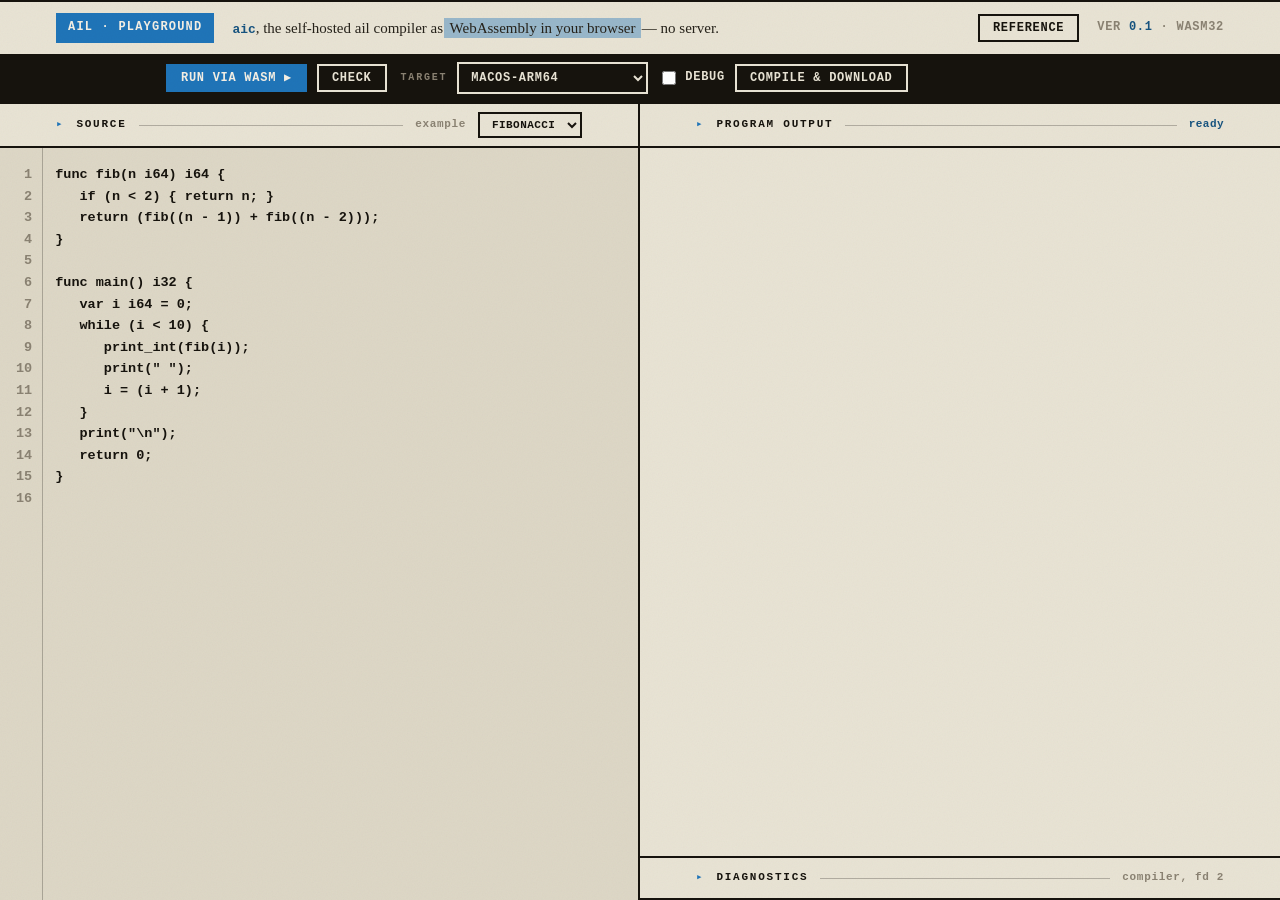
<file: ail/index.html>
<!doctype html>
<html lang="en">
<head>
<meta charset="utf-8">
<meta name="viewport" content="width=device-width, initial-scale=1">
<title>ail playground</title>
<style>
/* ============================================================================
   FMOS — Field Manual of Style. Reusable kit: tokens + every named part.
   ========================================================================== */
:root{
  --ink:#16130d; --ink-2:#26221a; --muted:#8a8272;
  --paper:#e8e3d4; --surface:#ddd7c6;
  --accent:#1f74b8; --accent-2:#16537f; --on-accent:#f4efe4;
  --rule:rgba(22,19,13,.26); --rule-2:rgba(22,19,13,.13);
  --mono:ui-monospace,"SF Mono","SFMono-Regular",Menlo,Consolas,"Liberation Mono","Courier New",monospace;
  --serif:Georgia,"Times New Roman",Times,serif;
  --display:"Helvetica Neue",Arial,sans-serif;
  --gothic:"UnifrakturMaguntia","Old English Text MT","Cloister Black","Trattatello","Luminari",serif;
  --gutter:clamp(20px,6vw,56px); --sp-section:34px; --sp-block:20px; --sp-tight:10px;
}
*{ box-sizing:border-box; }
body{ margin:0; background:var(--paper); color:var(--ink); font-family:var(--serif); font-size:18px; line-height:1.6; }
.wrap{ max-width:1060px; margin:0 auto; padding:0 var(--gutter); }
::selection{ background:var(--accent); color:var(--on-accent); }

/* Grain */
.grain::before{ content:""; position:fixed; inset:0; z-index:80; pointer-events:none; opacity:.05; mix-blend-mode:multiply;
  background-image:url("data:image/svg+xml,%3Csvg xmlns='http://www.w3.org/2000/svg'%3E%3Cfilter id='n'%3E%3CfeTurbulence type='fractalNoise' baseFrequency='0.8' numOctaves='2' stitchTiles='stitch'/%3E%3C/filter%3E%3Crect width='100%25' height='100%25' filter='url(%23n)'/%3E%3C/svg%3E"); }

/* Type roles */
.Prose  { font-family:var(--serif); }
.Marquee{ font-family:var(--display); font-weight:800; text-transform:uppercase; letter-spacing:-.01em; line-height:.98; }
.Readout{ font-family:var(--mono); font-weight:700; }
.Micro  { font-family:var(--mono); font-weight:700; font-size:11px; letter-spacing:.15em; text-transform:uppercase; }
.Gothic { font-family:var(--gothic); }

mark.Marker{ background:color-mix(in srgb,var(--accent) 40%,transparent); color:inherit;
  padding:.14em .34em; margin:0 -.16em; -webkit-box-decoration-break:clone; box-decoration-break:clone; }
.Kilter{ display:inline-block; transform:rotate(-1.8deg); } .Kilter.pos{ transform:rotate(1.9deg); }

/* Fills */
.Dither   { background-color:var(--paper); background-image:radial-gradient(var(--ink) 1.2px,transparent 1.6px); background-size:6px 6px; }
.Grid     { background-color:var(--paper); background-image:linear-gradient(var(--rule) 1px,transparent 1px),linear-gradient(90deg,var(--rule) 1px,transparent 1px); background-size:13px 13px; }
.HazardFill{background-image:repeating-linear-gradient(-45deg,var(--accent) 0 13px,var(--ink) 13px 26px); }

/* Structure */
.SectionBar{ border-top:2px solid var(--ink); border-bottom:2px solid var(--ink); height:56px; display:flex; align-items:center; }
.Placard{ background:var(--ink); color:var(--paper); border:2px solid var(--ink); margin-left:var(--gutter); padding:9px 18px;
  font-family:var(--mono); font-weight:700; font-size:12px; letter-spacing:.18em; text-transform:uppercase; }
.Placard .n{ color:var(--accent); margin-right:10px; }
.Rubric{ display:flex; align-items:center; gap:12px; margin:22px 0 10px; font-family:var(--mono); font-weight:700; font-size:12px; letter-spacing:.16em; text-transform:uppercase; }
.Rubric .n{ color:var(--accent); } .Rubric .ln{ flex:1; border-top:2px solid var(--ink); }
.Rubric small{ font-size:10px; letter-spacing:.08em; opacity:.55; text-transform:none; }

/* Content parts */
.Panel{ border:2px solid var(--ink); background:var(--paper); padding:12px 14px; }
.Note{ border:2px solid var(--ink); background:var(--surface); padding:14px 16px; font-family:var(--serif); font-size:16.5px; }
.Note b{ font-family:var(--mono); font-weight:700; font-size:11px; letter-spacing:.1em; text-transform:uppercase; color:var(--accent); }
.Hairline{ border:0; border-top:1px solid var(--rule); }
.Bezel{ border:2px solid var(--ink); background:var(--paper); }
.Bezel .bar{ display:flex; gap:12px; align-items:center; background:var(--ink); color:var(--paper); font-family:var(--mono); font-weight:700; font-size:11px; padding:4px 9px; }
.Bezel .bar .dot{ width:9px; height:9px; border:1.5px solid var(--paper); border-radius:50%; }
.Bezel .bar .fn{ margin-left:auto; opacity:.6; }

/* Marks */
.Tag{ display:inline-block; font-family:var(--mono); font-weight:700; font-size:11px; letter-spacing:.07em; text-transform:uppercase; border:1.5px solid var(--ink); padding:2px 8px; }
.Tag.hot{ background:var(--accent); color:var(--on-accent); border-color:var(--accent); }
.Bind{ color:var(--accent); }
.Stamp{ font-family:var(--mono); font-weight:700; font-size:12px; letter-spacing:.06em; } .Stamp b{ color:var(--accent); }

/* ============================================================================
   PLAYGROUND — app chrome built from the kit. Full-viewport, two-workbench.
   ========================================================================== */
html,body{ height:100%; }
body{ display:flex; flex-direction:column; height:100vh; overflow:hidden; }

/* header band — placard, a one-line note, and the version stamp */
.SectionBar{ flex:none; justify-content:space-between; gap:18px; }
.SectionBar .Tag{ margin-left:var(--gutter); font-size:12px; letter-spacing:.1em; padding:4px 11px; }
.SectionBar .hd-note{ font-family:var(--serif); font-size:15px; color:var(--ink-2);
  flex:1 1 auto; min-width:0; white-space:nowrap; overflow:hidden; text-overflow:ellipsis; }
.SectionBar .hd-note code{ font-family:var(--mono); font-weight:700; font-size:.86em; color:var(--accent-2); }
.SectionBar .Stamp{ margin-right:var(--gutter); color:var(--muted); white-space:nowrap; }
.SectionBar .Stamp b{ color:var(--accent-2); }

/* control deck — buttons + target select, in a dark instrument strip */
.controls{ flex:none; background:var(--ink); border-bottom:2px solid var(--ink); }
.controls .wrap{ display:flex; align-items:center; gap:10px; padding-top:6px; padding-bottom:6px; flex-wrap:wrap; }
.ctl-label{ font-family:var(--mono); font-weight:700; font-size:10px; letter-spacing:.18em; text-transform:uppercase; color:var(--muted); margin-left:4px; }

button, select{ font-family:var(--mono); font-weight:700; font-size:12px; letter-spacing:.06em; text-transform:uppercase;
  color:var(--paper); background:transparent; border:2px solid var(--paper); padding:6px 13px; cursor:pointer; line-height:1; }
button:hover, select:hover{ background:var(--paper); color:var(--ink); }
button.primary{ background:var(--accent); border-color:var(--accent); color:var(--on-accent); }
button.primary:hover{ background:var(--accent-2); border-color:var(--accent-2); color:var(--on-accent); }
select{ padding:6px 8px; }
select option{ background:var(--paper); color:var(--ink); }
#debug-l{ font-family:var(--mono); font-weight:700; font-size:12px; letter-spacing:.06em; text-transform:uppercase;
  color:var(--paper); display:inline-flex; align-items:center; gap:6px; cursor:pointer; user-select:none; }
#debug-l input{ accent-color:var(--accent); width:14px; height:14px; cursor:pointer; }
.spacer{ flex:1; }
/* Reference button lives in the light header — ink on paper */
#doc-open{ color:var(--ink); border-color:var(--ink); background:transparent; }
#doc-open:hover{ background:var(--accent); border-color:var(--accent); color:var(--on-accent); }
/* example picker lives in the light Source header — ink on paper */
#example{ color:var(--ink); border-color:var(--ink); background:transparent; padding:4px 8px;
  font-size:11px; letter-spacing:.04em; }
#example:hover{ background:var(--accent); border-color:var(--accent); color:var(--on-accent); }
.hd label.f{ cursor:default; }

/* workspace — two plain panels (no window chrome), filling the rest of the screen */
main{ flex:1; min-height:0; display:grid; grid-template-columns:1fr 1fr;
  border-top:2px solid var(--ink); }
.pane{ display:flex; flex-direction:column; min-height:0; min-width:0; }
.pane:first-child{ border-right:2px solid var(--ink); }

/* a plain labelled rule that opens a pane / a section within a pane;
   fixed height so headers align whether they hold text or a control (select) */
.hd{ flex:none; display:flex; align-items:center; gap:12px; height:44px; padding:0 var(--gutter);
  border-bottom:2px solid var(--ink); font-family:var(--mono); font-weight:700; font-size:11px;
  letter-spacing:.16em; text-transform:uppercase; background:var(--paper); }
.hd .n{ color:var(--accent); }
.hd .ln{ flex:1; border-top:1px solid var(--rule); }
.hd .f{ color:var(--muted); letter-spacing:.06em; text-transform:none; font-size:11px; }

/* editor — a line-number gutter beside the textarea, metrics kept identical */
.editor{ flex:1; min-height:0; display:flex; overflow:hidden; background:var(--surface); }
.gutter{ flex:none; overflow:hidden; text-align:right; white-space:pre; user-select:none;
  padding:16px 10px 16px 16px; border-right:1px solid var(--rule); color:var(--muted);
  background:var(--surface); font-family:var(--mono); font-weight:600; font-size:13.5px; line-height:1.6; }
#code{ flex:1; resize:none; border:0; outline:0; padding:16px 16px 16px 12px; min-height:0;
  background:var(--surface); color:var(--ink); overflow:auto;
  font-family:var(--mono); font-weight:600; font-size:13.5px; line-height:1.6; tab-size:3; }

/* output pane — program output on top, diagnostics below, both plain */
.out{ flex:1; display:flex; flex-direction:column; min-height:0; }
.out pre{ margin:0; padding:14px var(--gutter); overflow:auto; white-space:pre-wrap; word-break:break-word;
  font-family:var(--mono); font-weight:600; font-size:13px; line-height:1.55; }
#stdout{ flex:1; min-height:0; color:var(--ink); }
/* status folded into the PROGRAM OUTPUT rule, in the undertone */
#status{ font-family:var(--mono); font-weight:700; font-size:11px; letter-spacing:.04em;
  text-transform:none; color:var(--accent-2); white-space:nowrap;
  overflow:hidden; text-overflow:ellipsis; max-width:44ch; }
#status.ok{ color:var(--accent-2); }
#status.err{ color:#a8341c; }
.diag-bar{ border-top:2px solid var(--ink); }
#diag{ flex:0 1 auto; max-height:40%; min-height:0; color:var(--accent-2); background:var(--surface); }
#diag:empty{ display:none; }

@media (max-width:820px){
  body{ height:auto; overflow:auto; }
  main{ grid-template-columns:1fr; }
  .pane:first-child{ border-right:0; border-bottom:2px solid var(--ink); }
  #code{ min-height:44vh; }
  .out{ min-height:36vh; }
}

/* ---- REFERENCE OVERLAY (plain bordered card, no window chrome) ---------- */
.ref{ position:fixed; inset:0; z-index:90; display:flex;
  padding:clamp(14px,4vw,48px); background:rgba(22,19,13,.42); }
.ref[hidden]{ display:none; }
.ref-card{ margin:auto; width:min(1000px,100%); height:min(88vh,900px);
  display:flex; flex-direction:column; border:2px solid var(--ink); background:var(--paper);
  box-shadow:10px 10px 0 rgba(22,19,13,.28); }
.ref-head{ display:flex; align-items:center; gap:10px; padding:11px 14px;
  background:var(--ink); border-bottom:2px solid var(--ink); flex-wrap:wrap; }
.ref-head .rt{ font-family:var(--mono); font-weight:700; font-size:12px; letter-spacing:.16em;
  text-transform:uppercase; color:var(--paper); margin-right:2px; }
.ref-head .rt b{ color:var(--accent); }
.ref-tabs{ display:flex; border:2px solid var(--paper); }
.ref-tabs button{ color:var(--paper); border:0; border-right:2px solid var(--paper);
  background:transparent; padding:5px 13px; }
.ref-tabs button:last-child{ border-right:0; }
.ref-tabs button:hover{ background:var(--paper); color:var(--ink); }
.ref-tabs button.on{ background:var(--accent); color:var(--on-accent); }
#ref-q{ flex:1; min-width:160px; font-family:var(--mono); font-weight:600; font-size:13px;
  color:var(--ink); background:var(--paper); border:2px solid var(--paper); padding:6px 11px; outline:0; }
#ref-q:focus{ border-color:var(--accent); }
#ref-count{ color:var(--muted); white-space:nowrap; }
#ref-close{ color:var(--paper); border-color:var(--paper); }
#ref-close:hover{ background:var(--accent); border-color:var(--accent); color:var(--on-accent); }
.ref-body{ flex:1; min-height:0; display:grid; grid-template-columns:220px 1fr; }
#ref-index{ overflow:auto; border-right:2px solid var(--ink); background:var(--paper);
  padding:8px 0; }
#ref-index a{ display:block; padding:3px 12px; text-decoration:none; color:var(--ink);
  font-family:var(--mono); font-weight:700; font-size:11px; letter-spacing:.02em; line-height:1.4;
  border-left:3px solid transparent; cursor:pointer; }
#ref-index a.sub{ padding-left:24px; font-weight:600; color:var(--ink-2); font-size:10.5px; }
#ref-index a:hover{ background:var(--surface); border-left-color:var(--accent); }
#ref-index a.hit{ border-left-color:var(--accent); }
#ref-index a[hidden]{ display:none; }
#ref-content{ overflow:auto; padding:6px 20px 28px; background:var(--paper); }
#ref-content .sec{ padding-top:16px; }
#ref-content .sec[hidden]{ display:none; }
#ref-content h3{ margin:14px 0 6px; font-family:var(--display); font-weight:800;
  font-size:18px; letter-spacing:-.01em; }
#ref-content h4{ margin:12px 0 4px; font-family:var(--mono); font-weight:700; font-size:12px;
  letter-spacing:.08em; text-transform:uppercase; color:var(--accent-2); }
#ref-content pre{ margin:0; font-family:var(--mono); font-weight:600; font-size:12.5px;
  line-height:1.55; color:var(--ink); white-space:pre-wrap; word-break:break-word; }
#ref-content mark{ background:color-mix(in srgb,var(--accent) 42%,transparent); color:inherit; padding:0 1px; }
#ref-content .none{ font-family:var(--mono); font-weight:700; color:var(--muted); padding:24px 4px; }
@media (max-width:640px){ .ref-body{ grid-template-columns:1fr; } #ref-index{ display:none; } }
</style>
</head>
<body class="grain">

<header class="SectionBar">
  <span class="Tag hot">ail &middot; playground</span>
  <span class="hd-note"><code>aic</code>, the self-hosted ail compiler as <mark class="Marker">WebAssembly in your browser</mark> &mdash; no server.</span>
  <button id="doc-open">Reference</button>
  <span class="Stamp">VER <b>0.1</b> &middot; WASM32</span>
</header>

<div class="controls">
  <div class="wrap">
    <button id="run" class="primary">Run via Wasm &#9654;</button>
    <button id="check">Check</button>
    <span class="ctl-label">Target</span>
    <select id="target" title="cross-compilation target">
      <option value="2">macos-arm64</option>
      <option value="3">macos-amd64</option>
      <option value="4">linux-arm64</option>
      <option value="5">linux-amd64</option>
      <option value="6">windows-arm64</option>
      <option value="7">windows-amd64</option>
      <option value="8">wasm32-wasi</option>
      <option value="1">wasm32-freestanding</option>
      <option value="9">wasm64-wasi</option>
      <option value="10">wasm64-freestanding</option>
    </select>
    <label id="debug-l" title="emit debug info (DWARF/PDB); the source and pdb travel inside the downloaded file — unzip it to recover them"><input type="checkbox" id="debug"> debug</label>
    <button id="download">Compile &amp; Download</button>
  </div>
</div>

<main>
  <section class="pane">
    <div class="hd"><span class="n">&#9656;</span>Source<span class="ln"></span>
      <label class="f" for="example">example</label>
      <select id="example" title="load an example program"></select>
    </div>
    <div class="editor">
      <div id="gutter" class="gutter" aria-hidden="true">1</div>
      <textarea id="code" spellcheck="false" wrap="off"></textarea>
    </div>
  </section>

  <section class="pane">
    <div class="out">
      <div class="hd"><span class="n">&#9656;</span>Program output<span class="ln"></span><span id="status">loading&hellip;</span></div>
      <pre id="stdout"></pre>
      <div class="hd diag-bar"><span class="n">&#9656;</span>Diagnostics<span class="ln"></span><span class="f">compiler, fd&nbsp;2</span></div>
      <pre id="diag"></pre>
    </div>
  </section>
</main>

<div id="ref" class="ref" hidden>
  <div class="ref-card">
    <div class="ref-head">
      <span class="rt">Ref<b>&middot;</b></span>
      <div class="ref-tabs">
        <button id="ref-tab-cheat" class="on">Cheatsheet</button>
        <button id="ref-tab-spec">Language Spec</button>
      </div>
      <input id="ref-q" type="search" spellcheck="false" autocomplete="off" placeholder="search the reference&hellip;">
      <span id="ref-count" class="Micro"></span>
      <button id="ref-close">Close &#10005;</button>
    </div>
    <div class="ref-body">
      <nav id="ref-index"></nav>
      <div id="ref-content"></div>
    </div>
  </div>
</div>
<script src="playground.js"></script>
</body>
</html>
</file>
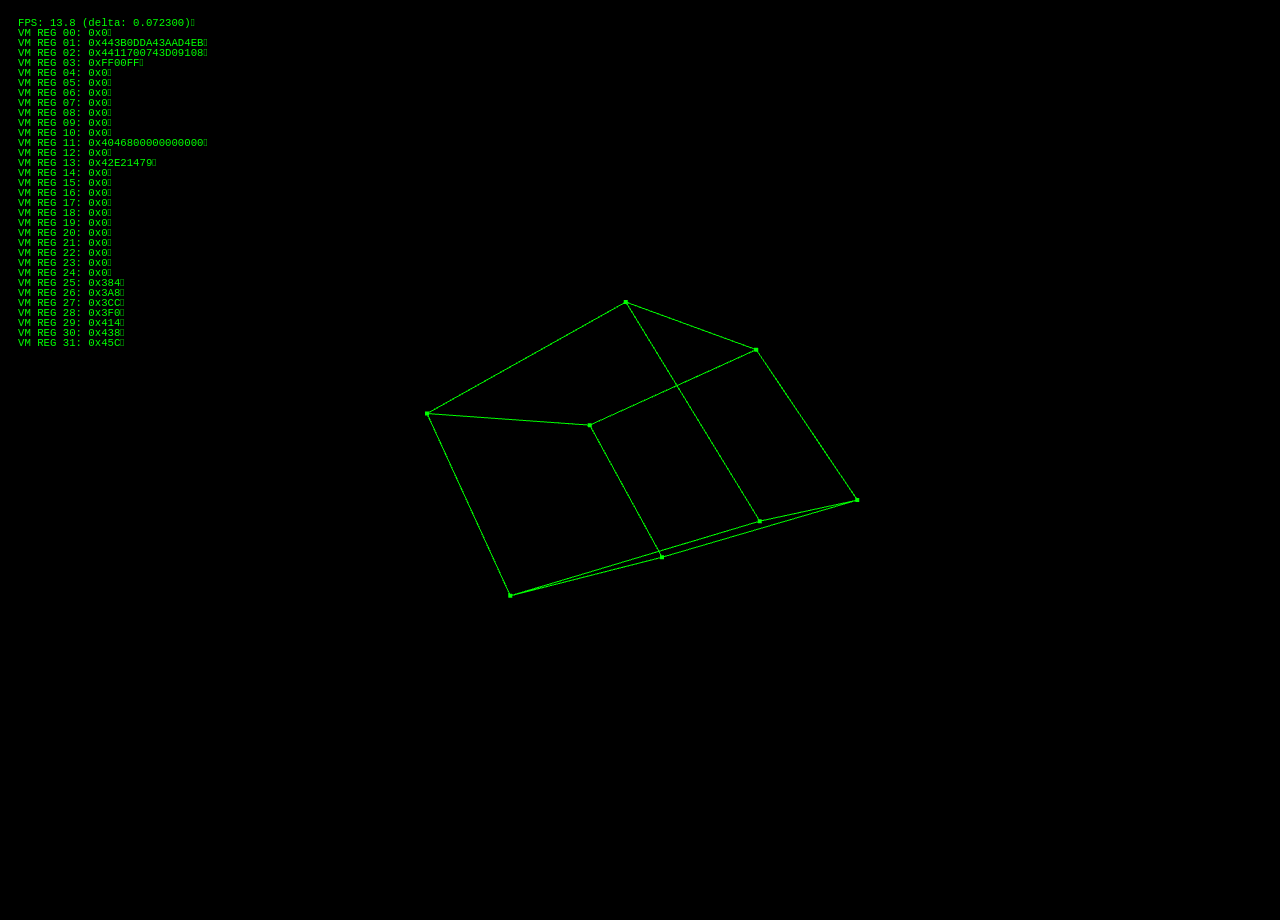
<file: cube/index.html>
<!DOCTYPE html>
<html>

<head>
    <meta charset="utf-8">
    <meta http-equiv="Content-Type" content="text/html; charset=utf-8">
    <style>
    </style>
</head>
<body>
</body>
<script src="wasm_exec.js"></script>
<script>
   const go = new Go();
   WebAssembly.instantiateStreaming(fetch("cube.wasm"), go.importObject).then(result => {
      go.run(result.instance);
   });
</script>
</html>
</file>
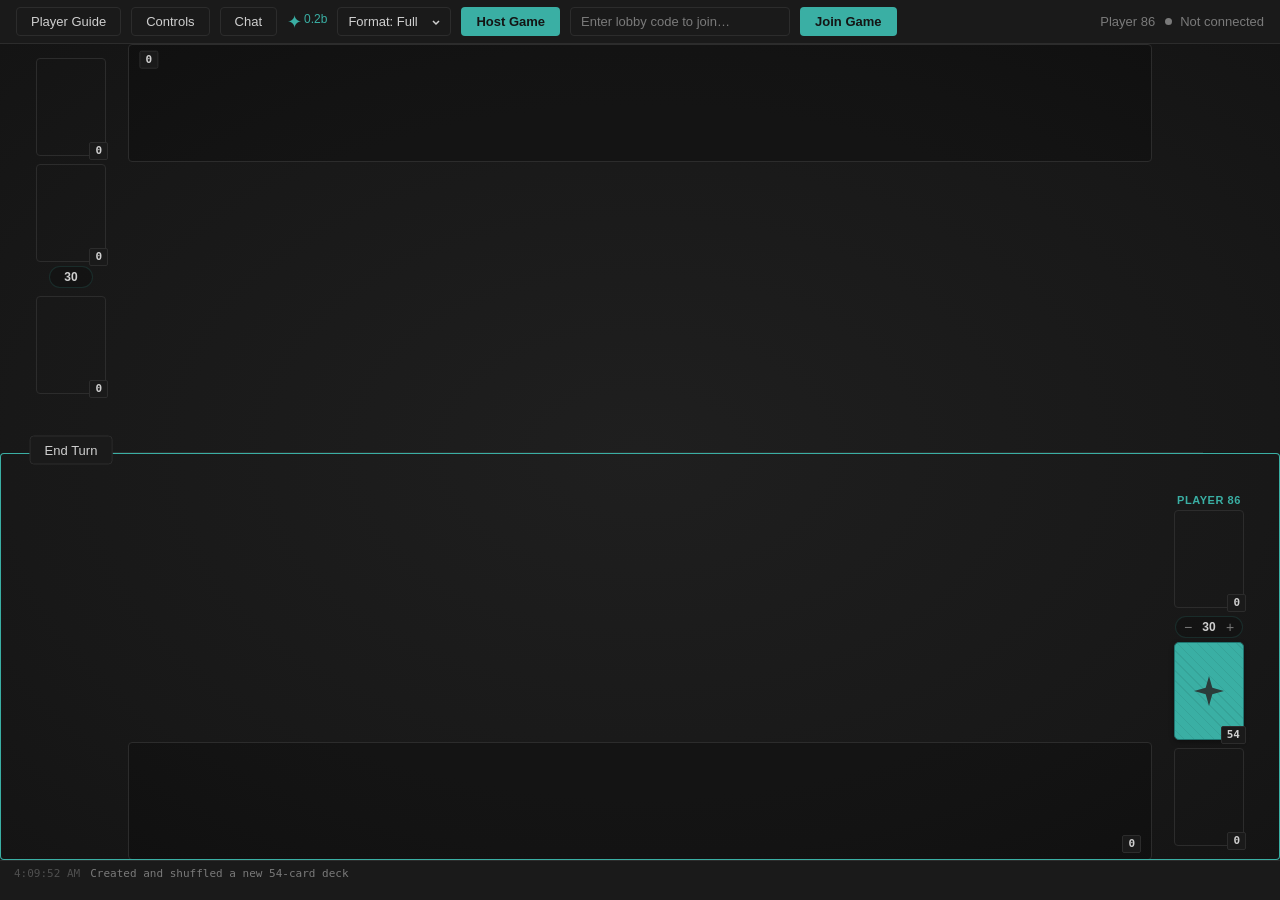
<file: sigil/index.html>
<!doctype html>
<html lang="en">
    <head>
        <meta charset="utf-8" />
        <meta name="viewport" content="width=device-width,initial-scale=1" />
        <title>Sigil (Version 0 Playtest)</title>
        <script src="peerjs.min.js"></script>
        <link rel="stylesheet" href="styles.css" />
    </head>
    <body>
        <header>
            <button id="btnGuide" class="secondary" type="button">
                Player Guide
            </button>
            <div class="controls-menu collapsed" id="controlsMenu">
                <button
                    class="controls-toggle secondary"
                    id="controlsHeader"
                    type="button"
                >
                    Controls
                </button>
                <div class="controls-panel">
                    <section class="controls-section">
                        <h3>Cards</h3>
                        <dl>
                            <dt><kbd>Drag</kbd></dt>
                            <dd>Move a card</dd>
                            <dt><kbd>R</kbd> + Drag</dt>
                            <dd>Rotate</dd>
                            <dt><kbd>P</kbd> + Click</dt>
                            <dd>Ping a card (visible to opponent)</dd>
                            <dt><kbd>C</kbd> + Hover</dt>
                            <dd>Show counter widget</dd>
                            <dt><kbd>C</kbd> + Scroll</dt>
                            <dd>Adjust counter value</dd>
                            <dt>Right-click</dt>
                            <dd>Open card / pile menu</dd>
                        </dl>
                    </section>
                    <section class="controls-section">
                        <h3>Turn</h3>
                        <dl>
                            <dt><kbd>Space</kbd></dt>
                            <dd>End turn</dd>
                        </dl>
                    </section>
                    <section class="controls-section">
                        <h3>Chat</h3>
                        <dl>
                            <dt><kbd>Enter</kbd></dt>
                            <dd>Open chat</dd>
                            <dt><kbd>/</kbd></dt>
                            <dd>Open chat + start a command</dd>
                            <dt><kbd>Esc</kbd></dt>
                            <dd>Close chat</dd>
                        </dl>
                    </section>
                    <section class="controls-section">
                        <h3>Chat Commands</h3>
                        <dl>
                            <dt><code>/help</code></dt>
                            <dd>Show command list</dd>
                            <dt><code>/clear</code></dt>
                            <dd>Clear chat history</dd>
                        </dl>
                    </section>
                </div>
            </div>
            <!--<button id="btnRollD20" class="secondary" type="button">
                Roll d20
            </button>-->
            <div class="chat collapsed" id="chat">
                <button
                    class="chat-toggle secondary"
                    id="chatHeader"
                    type="button"
                >
                    Chat
                    <span class="chat-badge" id="chatBadge" hidden></span>
                </button>
                <div class="chat-panel">
                    <div class="chat-messages" id="chatMessages"></div>
                    <input
                        type="text"
                        id="chatInput"
                        class="chat-input"
                        placeholder="Type and press Enter…"
                        maxlength="250"
                        autocomplete="off"
                    />
                </div>
            </div>
            <div class="changelog-menu collapsed" id="changelogMenu">
                <span class="header-sep" aria-hidden="true">✦</span>
                <button
                    class="header-version changelog-toggle"
                    id="changelogToggle"
                    type="button"
                    title="Open changelog"
                >
                    0.2b
                </button>
                <div class="changelog-panel">
                    <section class="changelog-section">
                        <h3>b - 2025/05/29</h3>
                        <ul>
                            <li>
                                Player names. Can be set with:
                                <code>/name &lt;name&gt;</code>.
                            </li>
                            <li>
                                Spectator mode (disabled by default). The host
                                runs <code>/specators on</code> to enable
                                spectator joins after the lobby is full.
                                <br />
                                Can be disabled with
                                <code>/specators off</code>.
                            </li>
                        </ul>
                    </section>
                    <section class="changelog-section">
                        <h3>a - 2025/05/26</h3>
                        <ul>
                            <li>
                                Swapped card rotation key from <kbd>T</kbd> to
                                <kbd>R</kbd>
                            </li>
                            <li>Added player turn indicator</li>
                            <li>
                                Added in-game chat with commands (use
                                <code>/help</code>)
                            </li>
                            <li>Added dedicated Sigil zone</li>
                            <li>
                                Added snapshots that can restore board state.
                                Useful for server crashes/disconnect.
                            </li>
                        </ul>
                    </section>
                    <section class="changelog-section">
                        <h3>0.2 - 2025/05/26</h3>
                        <ul>
                            <li>
                                N of ♥ - Added option "Play for 0 Mana: Unwound
                                a unit"
                            </li>
                            <li>
                                N of ♦ - Added option "Play as an N Will unit
                                (it dies after combat but goes to the bottom of
                                your deck)"
                            </li>
                        </ul>
                    </section>
                    <section class="changelog-section">
                        <h3>0.1 - 2025/05/25</h3>
                        <span>Initital release</span>
                    </section>
                </div>
            </div>

            <select id="formatSelect" class="format-select">
                <option value="full">Format: Full</option>
                <option value="fast">Format: Fast</option>
            </select>
            <button id="btnHost">Host Game</button>
            <input
                type="text"
                id="joinId"
                placeholder="Enter lobby code to join…"
            />
            <button id="btnJoin">Join Game</button>
            <span class="header-tag player-tag" id="playerTag" hidden></span>
            <span
                class="header-tag spectator-tag"
                id="spectatorTag"
                hidden
            ></span>
            <span class="status" id="status">Not connected</span>
        </header>

        <div class="table">
            <!-- Opponent half (top) -->
            <div class="half opp">
                <div class="hand-row">
                    <div class="hand opp" id="oppHand">
                        <div class="hand-pip" id="oppHandCount">0</div>
                    </div>
                </div>
                <div class="board-container">
                    <canvas class="board opp-board" id="oppBoard"></canvas>
                </div>
                <div class="zones-side">
                    <div class="side-label">Opponent</div>
                    <div class="zone">
                        <div class="counter-name" id="oppNameLabel"></div>
                        <div class="pile" id="oppSetPile">
                            <div class="stacked"></div>
                            <div class="card-host"></div>
                            <div class="count-badge" id="oppSetCount">0</div>
                        </div>
                    </div>
                    <div class="zone">
                        <div class="counter readonly">
                            <span class="cnum" id="oppDeckCounter">0</span>
                        </div>
                        <div class="pile" id="oppDeckPile">
                            <div class="stacked"></div>
                            <div class="card-host"></div>
                            <div class="count-badge" id="oppDeckCount">0</div>
                        </div>
                    </div>
                    <div class="zone">
                        <div class="pile" id="oppDiscardPile">
                            <div class="stacked"></div>
                            <div class="card-host"></div>
                            <div class="count-badge" id="oppDiscardCount">
                                0
                            </div>
                        </div>
                    </div>
                </div>
            </div>

            <div class="midline"></div>

            <!-- Self half (bottom) -->
            <div class="half self">
                <div class="board-container">
                    <canvas class="board" id="selfBoard"></canvas>
                </div>
                <div class="hand-row">
                    <div class="hand self" id="selfHand">
                        <div class="hand-pip" id="selfHandCount">0</div>
                    </div>
                </div>
                <div class="zones-side">
                    <div class="side-label you">You</div>
                    <div class="zone">
                        <div class="counter-name" id="selfNameLabel"></div>
                        <div class="pile" id="selfSetPile">
                            <div class="stacked"></div>
                            <div class="card-host"></div>
                            <div class="count-badge" id="selfSetCount">0</div>
                        </div>
                    </div>
                    <div class="zone">
                        <div class="counter" id="selfDeckCounterUI">
                            <button class="cb" data-act="dec" type="button">
                                −
                            </button>
                            <span class="cnum" id="selfDeckCounter">20</span>
                            <button class="cb" data-act="inc" type="button">
                                +
                            </button>
                        </div>
                        <div class="pile" id="selfDeckPile">
                            <div class="stacked"></div>
                            <div class="card-host"></div>
                            <div class="count-badge" id="selfDeckCount">0</div>
                        </div>
                    </div>
                    <div class="zone">
                        <div class="pile" id="selfDiscardPile">
                            <div class="stacked"></div>
                            <div class="card-host"></div>
                            <div class="count-badge" id="selfDiscardCount">
                                0
                            </div>
                        </div>
                    </div>
                </div>
            </div>
        </div>

        <div class="end-turn-fab">
            <button id="btnEndTurn" class="secondary" type="button">
                End Turn
            </button>
        </div>

        <div class="log" id="log"></div>

        <div class="ctx-menu" id="ctxMenu"></div>
        <div class="card-tooltip" id="cardTooltip"></div>

        <div class="modal-bg" id="modal">
            <div class="modal">
                <h3 id="modalTitle">Search deck</h3>
                <div class="deck-list" id="modalList"></div>
                <div class="footer">
                    <button class="secondary" id="modalClose">Close</button>
                </div>
            </div>
        </div>

        <div class="modal-bg" id="formatModal">
            <div class="modal modal-format">
                <h3>Fast format</h3>
                <div class="format-section">
                    <div class="format-section-title">
                        Choose a premade deck
                    </div>
                    <div class="format-premades" id="formatPremades"></div>
                </div>
                <div class="format-section">
                    <div class="format-section-title">
                        Or build your own — click cards to add or remove them.
                        Hover to see what a card does.
                    </div>
                    <div class="format-card-picker" id="formatCardPicker"></div>
                    <div class="format-card-count" id="formatCardCount">
                        0 / 25 cards
                    </div>
                </div>
                <div class="footer">
                    <div class="format-share">
                        <button
                            class="secondary"
                            id="formatExport"
                            type="button"
                        >
                            Export
                        </button>
                        <input
                            type="text"
                            id="formatDeckCode"
                            class="format-deck-code"
                            placeholder="Deck code…"
                            spellcheck="false"
                        />
                        <button
                            class="secondary"
                            id="formatImport"
                            type="button"
                        >
                            Import deck
                        </button>
                        <span
                            class="format-share-status"
                            id="formatShareStatus"
                        ></span>
                    </div>
                    <div class="format-actions">
                        <button
                            class="secondary"
                            id="formatCancel"
                            type="button"
                        >
                            Cancel
                        </button>
                        <button
                            class="secondary"
                            id="formatClearPick"
                            type="button"
                        >
                            Clear selected
                        </button>
                        <button id="formatApply" type="button">Save</button>
                    </div>
                </div>
            </div>
        </div>

        <div class="modal-bg" id="guideModal">
            <div class="modal modal-guide">
                <div class="guide-header">
                    <h3>Guide</h3>
                    <div class="guide-controls">
                        <button
                            class="secondary"
                            id="guideZoomOut"
                            type="button"
                            title="Zoom out"
                        >
                            −
                        </button>
                        <span class="guide-zoom" id="guideZoomLabel">100%</span>
                        <button
                            class="secondary"
                            id="guideZoomIn"
                            type="button"
                            title="Zoom in"
                        >
                            +
                        </button>
                        <button
                            class="secondary"
                            id="guideZoomFit"
                            type="button"
                            title="Fit to window"
                        >
                            Fit
                        </button>
                        <button
                            class="secondary"
                            id="guideOpenTab"
                            type="button"
                            title="Open the image in a new tab"
                        >
                            Open in tab
                        </button>
                        <button class="secondary" id="guideClose" type="button">
                            Close
                        </button>
                    </div>
                </div>
                <div class="guide-image-container" id="guideImageContainer">
                    <div class="guide-image-wrap">
                        <img id="guideImage" src="guide.png" alt="Guide" />
                    </div>
                </div>
            </div>
        </div>

        <script src="game.js" defer></script>
    </body>
</html>
</file>
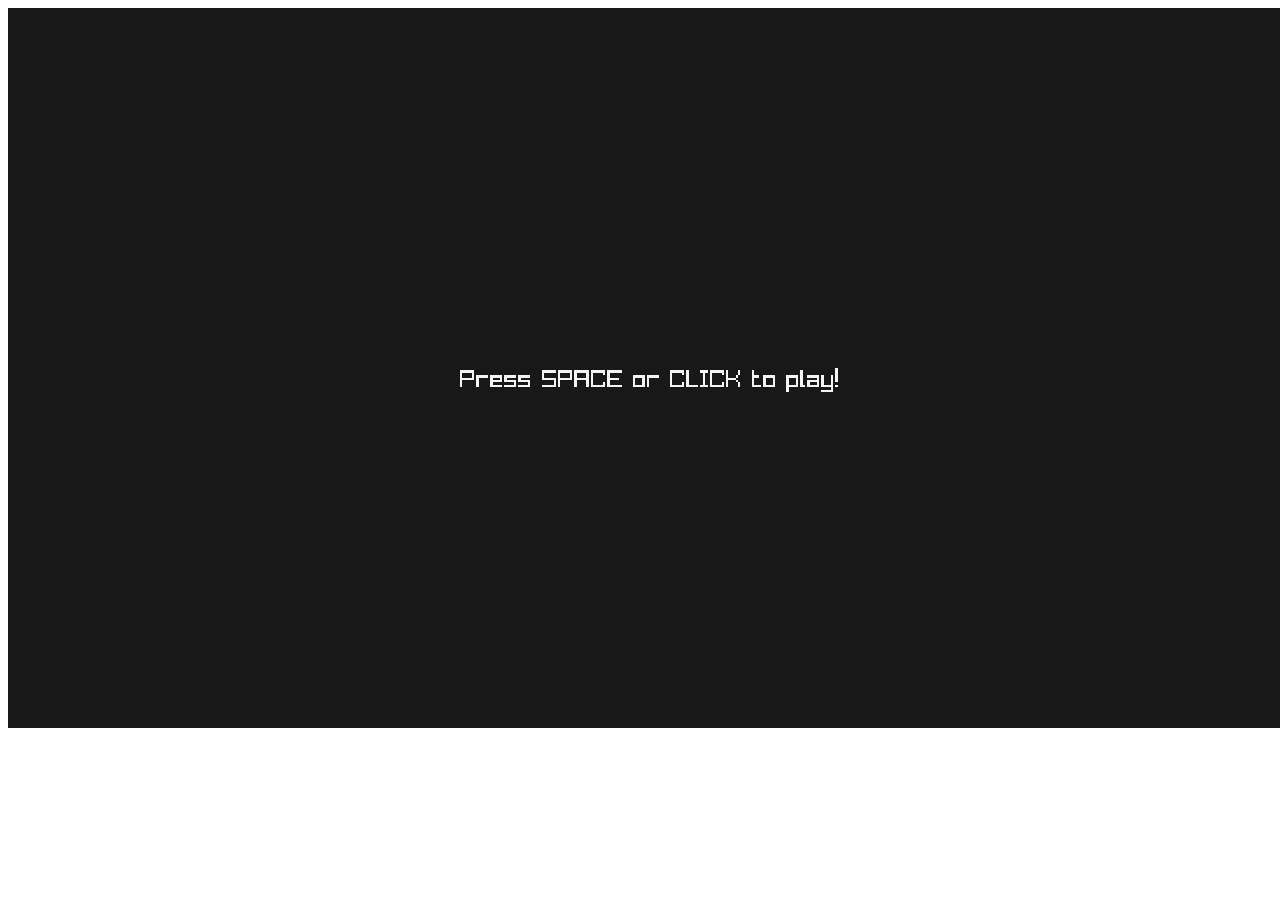
<file: wonksnek/index.html>
<!DOCTYPE html>
<html>

<head>
    <meta charset="utf-8">
    <meta http-equiv="Content-Type" content="text/html; charset=utf-8">
    <style>
    </style>
</head>

<body>
    <main>
        <canvas id="canvas" oncontextmenu="event.preventDefault()"></canvas>
    </main>
    <script type='text/javascript'>
        var Module = {
            canvas: (() => {
                var canvas = document.getElementById('canvas');

                // As a default initial behavior, pop up an alert when webgl context is lost. To make your
                // application robust, you may want to override this behavior before shipping!
                // See http://www.khronos.org/registry/webgl/specs/latest/1.0/#5.15.2
                canvas.addEventListener("webglcontextlost", (e) => { alert('WebGL context lost. You will need to reload the page.'); e.preventDefault(); }, false);

                return canvas;
            })(),
        };
    </script>
    <script src="index.js"></script>
</body>

</html>
</file>
<file: sigil/styles.css>
:root {
    --bg: #141414;
    --table: #181818;
    --table2: #1f1f1f;
    --panel: #1a1a1a;
    --panel2: #232323;
    --border: #2c2c2c;
    --border-soft: #1f1f1f;
    --text: #cfcfcf;
    --muted: #7a7a7a;
    --accent: #4a7fb4;
    --accent2: #3a6a99;
    --accent-glow: rgba(74, 127, 180, 0.78);
    --accent-tint: rgba(74, 127, 180, 0.16);
    --danger: #c47070;
    --red: #c44545;
    --ok: #88c098;
    /* Card-back palette — solid blue to pop against the near-black
       table. The sparkle mark is light gray, matching the reference. */
    --card-back: #4a7fb4;
    --card-back2: #5e93c8;
    --card-back-border: #345d85;
    --card-back-mark: rgba(207, 207, 207, 0.92);
}
* {
    box-sizing: border-box;
}
html,
body {
    height: 100%;
}
body {
    margin: 0;
    font-family: -apple-system, BlinkMacSystemFont, "Segoe UI", sans-serif;
    background: var(--bg);
    color: var(--text);
    font-size: 14px;
    display: flex;
    flex-direction: column;
    overflow: hidden;
}
header {
    padding: 7px 16px;
    background: var(--panel);
    border-bottom: 1px solid var(--border);
    display: flex;
    align-items: center;
    gap: 10px;
    flex-wrap: wrap;
    flex-shrink: 0;
}
header h1 {
    font-size: 13px;
    margin: 0;
    font-weight: 500;
    color: var(--text);
}
/* Inline sigil — separates the local-action group (title + Guide /
   Roll d20) from the network controls (Host / Join). Echoes the
   card-back mark. */
.header-sep {
    color: var(--accent);
    font-size: 18px;
    line-height: 1;
    user-select: none;
    margin: 0 4px;
}
.header-version {
    color: var(--accent);
    font-size: 12px;
    user-select: none;
    line-height: 1;
    vertical-align: top;
}
/* The version label is also a button that opens the changelog
   dropdown. Strip the default button chrome so it still reads as a
   plain accent-colored label inline with the sigil. */
button.changelog-toggle {
    background: transparent;
    border: 0;
    padding: 0;
    font-size: 12px;
    font-weight: 500;
    color: var(--accent);
    cursor: pointer;
    line-height: 1;
}
button.changelog-toggle:hover {
    background: transparent;
    color: var(--accent2);
}
button.changelog-toggle:active {
    transform: none;
}
button {
    background: var(--accent);
    color: var(--accent-text, #f5f5f5);
    border: 1px solid transparent;
    padding: 6px 14px;
    border-radius: 4px;
    cursor: pointer;
    font-size: 13px;
    font-family: inherit;
    font-weight: 600;
    transition:
        background 0.1s ease,
        border-color 0.1s ease,
        color 0.1s ease;
}
button:hover {
    background: var(--accent2);
    color: var(--accent-text, #f5f5f5);
}
button:active {
    transform: translateY(1px);
}
button.secondary {
    background: transparent;
    border-color: var(--border);
    color: var(--text);
    font-weight: 500;
}
button.secondary:hover {
    /* Keep text bright on hover so the affordance stays readable
       regardless of palette — for dark accents (black) the accent
       border alone would be invisible. The subtle bg lift gives a
       visible feedback even when the accent itself is dim. */
    background: rgba(255, 255, 255, 0.04);
    border-color: var(--accent);
    color: var(--text);
}
input[type="text"] {
    background: transparent;
    color: var(--text);
    border: 1px solid var(--border);
    border-radius: 4px;
    padding: 6px 10px;
    font-family: inherit;
    font-size: 13px;
    min-width: 220px;
    outline: none;
    transition:
        border-color 0.12s ease,
        box-shadow 0.12s ease;
}
input[type="text"]:focus {
    border-color: var(--accent);
    box-shadow: 0 0 0 2px var(--accent-tint);
}
input[type="text"]::placeholder {
    color: var(--muted);
}
.format-select {
    background: transparent;
    color: var(--text);
    border: 1px solid var(--border);
    border-radius: 4px;
    padding: 6px 28px 6px 10px;
    font-family: inherit;
    font-size: 13px;
    cursor: pointer;
    appearance: none;
    -webkit-appearance: none;
    /* Tiny chevron rendered via SVG background so the native dropdown
       indicator (which the appearance reset hid) still has a visual. */
    background-image: url("data:image/svg+xml;utf8,<svg xmlns='http://www.w3.org/2000/svg' viewBox='0 0 12 12' fill='none' stroke='%23cfcfcf' stroke-width='1.5'><path d='M3 5l3 3 3-3'/></svg>");
    background-repeat: no-repeat;
    background-position: right 8px center;
    background-size: 12px;
}
.format-select:hover,
.format-select:focus {
    border-color: var(--muted);
    outline: none;
}
.format-select option {
    background: var(--panel);
    color: var(--text);
}

/* Right-side header chrome: player name + spectator count + status.
   The first visible tag carries `margin-left: auto` so the whole
   cluster floats right; the rest sit next to it with a small gap. */
.header-tag {
    color: var(--muted);
    font-size: 13px;
    display: inline-flex;
    align-items: center;
    gap: 6px;
    line-height: 1;
}
.header-tag[hidden] {
    display: none;
}
.player-tag {
    margin-left: auto;
}
.player-tag:not([hidden]) ~ .status,
.player-tag:not([hidden]) ~ .spectator-tag {
    margin-left: 0;
}
.spectator-tag .pill-icon {
    font-size: 11px;
}
.status {
    margin-left: auto;
    color: var(--muted);
    font-size: 13px;
    display: inline-flex;
    align-items: center;
    gap: 8px;
}
.status::before {
    content: "";
    width: 7px;
    height: 7px;
    border-radius: 50%;
    background: currentColor;
}
.status.connected {
    color: var(--ok);
}
.status.error {
    color: var(--danger);
}

.table {
    flex: 1;
    background: radial-gradient(
        ellipse at center,
        var(--table2) 0%,
        var(--table) 70%,
        var(--bg) 100%
    );
    display: flex;
    flex-direction: column;
    min-height: 0;
    overflow: hidden;
}
.half {
    flex: 1;
    display: flex;
    flex-direction: column;
    min-height: 0;
    position: relative; /* anchor for the absolutely-positioned zones-side */
}
/* Active-turn indicator — soft accent-tinted glow that hugs the inner
   edge of the active player's half. Self uses --accent; opp uses
   --opp-accent so each side reads in their own color. The glow sits
   on a ::before pseudo so it doesn't interfere with hit-testing on
   the half's interactive contents. */
.half::before {
    content: "";
    position: absolute;
    inset: 0;
    pointer-events: none;
    border-radius: 4px;
    box-shadow: inset 0 0 0 0 transparent;
    transition: box-shadow 180ms ease-out;
    z-index: 5;
}
.half.self.active-turn::before {
    box-shadow: inset 0 0 0 1px var(--accent);
}
.half.opp.active-turn::before {
    box-shadow: inset 0 0 0 1px var(--opp-accent, var(--accent));
}
/* End-turn floating button — wrapper handles positioning so the
   button's own :active transform doesn't fight the centering math.
   `left` is computed to match the horizontal center of the opp deck
   pile (the zones-side right-edge math minus 8px gap minus 14px
   padding minus half the 70px pile = 57px), so the button sits in a
   visual column with the deck. Vertically centered along the midline.
   z-index sits above the active-turn outline (z=5) but below chat /
   modals (60+). Opaque panel background prevents the inset outline
   from "cutting through" the transparent .secondary button. */
.end-turn-fab {
    position: fixed;
    left: calc(50% - min(40%, calc(50% - 120px)) - 57px);
    top: 50%;
    transform: translate(-50%, -50%);
    z-index: 55;
    isolation: isolate;
    background: var(--panel);
    border-radius: 4px;
}
/* Kill the global button:active translate for this button — the user
   wants no movement on click. */
.end-turn-fab button:active {
    transform: none;
}
/* Disabled (it's not your turn) — dim, no pointer, keep dimensions so
   the layout doesn't shift. */
.end-turn-fab button:disabled {
    opacity: 0.4;
    cursor: not-allowed;
}
.end-turn-fab button:disabled:hover {
    background: transparent;
    border-color: var(--border);
}
/* Spectator mode — hide the End Turn floating button. The hand zone
   still shows the host's count via face-down card backs (rendered by
   renderSelf), so we don't dim it. */
body.spectator .end-turn-fab {
    display: none;
}
.midline {
    height: 1px;
    background: var(--border);
    margin: 0 6%;
    flex-shrink: 0;
}

/* board-container holds the board (full-bleed) and a zones-side overlay
     for deck/discard. Cards can be dropped anywhere on the board. */
.board-container {
    flex: 1;
    position: relative;
    min-height: 0;
}
.board {
    position: absolute;
    inset: 0;
    overflow: hidden;
    display: block;
    touch-action: none;
}
canvas.board {
    /* canvas-specific: fill container */
    width: 100%;
    height: 100%;
}
.board.opp-board {
    transform: rotate(180deg);
}
.board.grab {
    cursor: grabbing;
}

/* Deck + discard column. Floats absolutely over the half so its height
   does not push on the hand-row or shrink the play canvas. It hugs the
   inner edge of the centered hand rectangle horizontally, and anchors to
   the player's edge vertically (bottom for self, top for opp).
   pointer-events: none lets the empty parts pass clicks through to the
   canvas behind; the piles and counter buttons override with auto. */
.zones-side {
    position: absolute;
    display: flex;
    flex-direction: column;
    gap: 8px;
    align-items: center;
    padding: 6px 14px;
    z-index: 5;
    pointer-events: none;
}
.zones-side > * {
    pointer-events: auto;
}
/* Inner edge of the centered hand = 50% ± (hand-width / 2). Hand width is
   `min(80%, calc(100% - 240px))`, so its half-width is the same min(...). */
.half.self .zones-side {
    left: calc(50% + min(40%, calc(50% - 120px)) + 8px);
    bottom: 8px;
}
.half.opp .zones-side {
    right: calc(50% + min(40%, calc(50% - 120px)) + 8px);
    top: 8px;
    /* Mirror the opp column vertically so the running order reads as
       if it were the bottom-half layout flipped 180° across the
       midline — discard first, then deck, then sigil, name below it. */
    flex-direction: column-reverse;
}
.half.opp .zones-side > .zone {
    flex-direction: column-reverse;
}

.dragging-ghost-src {
    visibility: hidden;
}
.board.drag-over {
    outline: 1px dashed var(--accent-glow);
    outline-offset: -4px;
}

/* hand-row is just a thin strip at the player's edge — only contains the
   hand. The deck/discard live in a separate .zones-side overlay that's
   anchored to the half (see below), so this row's height doesn't shrink
   the play area. */
.hand-row {
    display: flex;
    justify-content: center;
    align-items: center;
    flex-shrink: 0;
}
.hand {
    /* 80% of window, but clamped so ~120px of room is reserved on each
       side for the zones-side column. */
    width: min(80%, calc(100% - 240px));
    min-height: 118px;
    display: flex;
    align-items: center;
    justify-content: center;
    padding: 6px 8px;
    border-radius: 4px;
    flex-wrap: wrap;
    background: rgba(0, 0, 0, 0.22);
    position: relative; /* anchor for the hand-pip count badge */
}
/* Revealed-hand indicator — accent-tinted border + faint inner glow so
   the owner can see at a glance that their hand is visible to the
   opponent. Self uses --accent; opp uses --opp-accent (from the opp's
   palette) so each player's revealed-hand chrome stays in their own
   color. */
.hand.revealed {
    box-shadow:
        0 0 0 1px var(--accent),
        inset 0 0 12px rgba(255, 255, 255, 0.04);
}
.hand.opp.revealed {
    box-shadow:
        0 0 0 1px var(--opp-accent, var(--accent)),
        inset 0 0 12px rgba(255, 255, 255, 0.04);
}
/* Small "current cards in hand" count in the hand's inner corner —
   rectangular bordered chip matching the deck/discard pile count-badge
   so the three "card-count" readouts share one visual language. */
.hand-pip {
    position: absolute;
    bottom: 6px;
    right: 10px;
    background: var(--panel);
    border: 1px solid var(--border);
    color: var(--text);
    border-radius: 2px;
    padding: 1px 5px;
    font-family: ui-monospace, Menlo, monospace;
    font-size: 11px;
    font-weight: 600;
    line-height: 1.3;
    font-variant-numeric: tabular-nums;
    pointer-events: none;
    z-index: 4;
}
.hand.opp .hand-pip {
    /* Opp's hand is rotated 180°; counter-rotate the pip so the digit
       reads upright from our perspective. */
    transform: rotate(180deg);
}
.half.self .hand {
    border: 1px solid var(--border);
}
.half.opp .hand {
    border: 1px solid var(--border);
}
.hand.opp {
    transform: rotate(180deg);
}
.hand.drag-over,
.hand-row.drag-over {
    background: var(--accent-tint);
    border-radius: 4px;
}

.card-wrap {
    position: relative;
    margin-left: -22px;
    cursor: grab;
}
.card-wrap:first-child {
    margin-left: 0;
}
.hand:not(.opp) .card-wrap:hover:not(.dragging-ghost-src) {
    transform: translateY(-10px);
    z-index: 5;
}
.hand:not(.opp) .card-wrap.menu-open {
    transform: translateY(-10px);
    z-index: 6;
}
.card-wrap:active {
    cursor: grabbing;
}

/* Zone (deck/discard) pile */
.zone {
    display: flex;
    flex-direction: column;
    align-items: center;
    gap: 4px;
}

/* Player name label sitting between the deck counter and the deck
   pile. Empty/hidden when the player hasn't set a name. Color picks
   up the side's accent so each player's name reads in their own
   palette (matches the chat-sender styling). */
.counter-name {
    font-size: 11px;
    font-weight: 600;
    text-transform: uppercase;
    letter-spacing: 0.05em;
    line-height: 1;
    text-align: center;
    color: var(--accent);
    max-width: 96px;
    overflow: hidden;
    text-overflow: ellipsis;
    white-space: nowrap;
}
.counter-name:empty {
    display: none;
}
.half.opp .counter-name {
    color: var(--opp-accent, var(--muted));
}

/* Number counter (above the deck and on cards). Single rounded chip
   with a "−", value, and "+" inside — visually mirrors the canvas
   widget drawn on cards while C is held (see drawCounterWidget). */
.counter {
    display: inline-flex;
    align-items: center;
    background: rgba(20, 20, 20, 0.92);
    border: 1px solid var(--accent-tint);
    border-radius: 999px;
    padding: 0 2px;
    font-size: 12px;
    font-weight: 600;
    color: var(--text);
    line-height: 1;
    font-variant-numeric: tabular-nums;
}
.counter .cnum {
    min-width: 22px;
    text-align: center;
    padding: 4px 4px;
}
.counter .cb {
    background: transparent;
    border: 0;
    color: var(--muted);
    width: 20px;
    height: 20px;
    padding: 0;
    border-radius: 999px;
    font-size: 14px;
    font-weight: 500;
    line-height: 1;
    cursor: pointer;
    display: inline-flex;
    align-items: center;
    justify-content: center;
    transition:
        background 0.1s ease,
        color 0.1s ease;
}
.counter .cb:hover {
    background: rgba(255, 255, 255, 0.06);
    color: var(--accent);
}
.counter.readonly {
    padding: 0 10px;
}
.zone .label {
    font-size: 10px;
    text-transform: uppercase;
    letter-spacing: 0.7px;
    color: var(--muted);
}
.zone .pile {
    position: relative;
    width: 70px;
    height: 98px;
    cursor: pointer;
}
.half.opp .zone .pile#oppDeckPile {
    cursor: default; /* opp's deck isn't clickable from this side */
}
.zone .pile .stacked {
    position: absolute;
    inset: 0;
    background: transparent;
    border: 1px solid var(--border);
    border-radius: 4px;
}
.zone .pile.drag-over .stacked {
    border-color: var(--accent);
    background: var(--accent-tint);
}
.zone .pile .card-host {
    position: absolute;
    inset: 0;
}
.zone .pile .count-badge {
    position: absolute;
    bottom: -4px;
    right: -2px;
    background: var(--panel);
    border: 1px solid var(--border);
    color: var(--text);
    border-radius: 2px;
    padding: 1px 5px;
    font-family: ui-monospace, Menlo, monospace;
    font-size: 11px;
    font-weight: 600;
    font-variant-numeric: tabular-nums;
    line-height: 1.3;
    z-index: 5;
    pointer-events: none;
}

/* Card visuals */
.card {
    width: 70px;
    height: 98px;
    background: #e8e6df;
    color: #1f1f1f;
    border-radius: 5px;
    display: flex;
    flex-direction: column;
    padding: 5px 7px;
    font-weight: 600;
    box-shadow: 0 2px 5px rgba(0, 0, 0, 0.35);
    user-select: none;
    position: relative;
    border: 1px solid rgba(0, 0, 0, 0.22);
}
.card.red {
    color: var(--red);
}
.card.face-down {
    /* Subtle diagonal stripe pattern overlaid on the solid card-back
       color. The stripe color is per-palette: light-with-low-alpha for
       dark backs, dark-with-low-alpha for light backs, so the texture
       reads regardless of which color the player picked. */
    background:
        repeating-linear-gradient(
            45deg,
            transparent 0,
            transparent 6px,
            var(--card-back-pattern) 6px,
            var(--card-back-pattern) 7px
        ),
        var(--card-back);
    border: 1px solid var(--card-back-border);
    overflow: hidden;
}
/* Sigil mark on every face-down card — 4-point sparkle. Same motif on
   canvas-drawn played cards (see drawCardBack), so deck/discard piles
   and played face-down cards read as one design. */
.card.face-down::before {
    content: "";
    position: absolute;
    top: 50%;
    left: 50%;
    width: 30px;
    height: 30px;
    margin: -15px 0 0 -15px;
    background: var(--card-back-mark);
    clip-path: polygon(
        50% 0%,
        61% 39%,
        100% 50%,
        61% 61%,
        50% 100%,
        39% 61%,
        0% 50%,
        39% 39%
    );
    pointer-events: none;
}
.card.small.face-down::before {
    width: 22px;
    height: 22px;
    margin: -11px 0 0 -11px;
}
.card .corner {
    font-size: 13px;
    line-height: 1.05;
}
.card .corner.br {
    margin-top: auto;
    align-self: flex-end;
    transform: rotate(180deg);
}
.card .center {
    position: absolute;
    top: 50%;
    left: 50%;
    transform: translate(-50%, -50%);
    font-size: 22px;
}
.card.small {
    width: 54px;
    height: 76px;
    padding: 4px 5px;
}
.card.small .corner {
    font-size: 11px;
}
.card.small .center {
    font-size: 16px;
}
.card.joker .center {
    font-size: 11px;
    font-weight: 700;
    letter-spacing: 0.5px;
}

/* Ghost element (floats during drag) */
.drag-ghost {
    position: fixed;
    pointer-events: none;
    z-index: 1000;
    opacity: 0.9;
    box-shadow: 0 8px 20px rgba(0, 0, 0, 0.45);
    transform: rotate(2deg);
    border-radius: 5px;
}

/* Card tooltip (appears after hovering a played card for ~1s) */
.card-tooltip {
    position: fixed;
    background: var(--panel);
    color: var(--text);
    border: 1px solid var(--border);
    border-radius: 4px;
    padding: 7px 10px;
    font-size: 14px;
    line-height: 1.35;
    max-width: 280px;
    box-shadow: 0 6px 18px rgba(0, 0, 0, 0.5);
    z-index: 500;
    pointer-events: none;
    opacity: 0;
    transform: translateY(4px);
    transition:
        opacity 0.12s ease,
        transform 0.12s ease;
    white-space: pre-wrap;
}
.card-tooltip.visible {
    opacity: 1;
    transform: translateY(0);
}
.card-tooltip .tt-title {
    font-weight: 600;
    color: var(--accent);
    margin-bottom: 3px;
}

/* Context menu */
.ctx-menu {
    position: fixed;
    background: var(--panel);
    border: 1px solid var(--border);
    border-radius: 4px;
    padding: 4px;
    box-shadow: 0 6px 20px rgba(0, 0, 0, 0.5);
    z-index: 200;
    min-width: 180px;
    display: none;
    flex-direction: column;
}
.ctx-menu.open {
    display: flex;
}
.ctx-menu .item {
    padding: 6px 10px;
    border-radius: 2px;
    cursor: pointer;
    font-size: 13px;
    color: var(--text);
    display: flex;
    align-items: center;
    gap: 8px;
    position: relative;
}
.ctx-menu .item:hover {
    background: var(--accent);
    color: var(--accent-text, #f5f5f5);
}
.ctx-menu .item.disabled {
    color: var(--muted);
    cursor: not-allowed;
}
.ctx-menu .item.disabled:hover {
    background: transparent;
    color: var(--muted);
}
.ctx-menu .ctx-label {
    flex: 1;
    min-width: 0;
}
.ctx-menu .ctx-swatch {
    width: 14px;
    height: 14px;
    border-radius: 2px;
    border: 1px solid rgba(0, 0, 0, 0.4);
    flex-shrink: 0;
}
.ctx-menu .item.has-submenu .ctx-arrow {
    color: var(--muted);
    margin-left: 6px;
    font-size: 14px;
    line-height: 1;
}
.ctx-menu .item.has-submenu:hover .ctx-arrow {
    color: var(--accent-text, #f5f5f5);
}
.ctx-menu .ctx-submenu {
    position: absolute;
    top: -5px;
    left: 100%;
    background: var(--panel);
    border: 1px solid var(--border);
    border-radius: 4px;
    padding: 4px;
    min-width: 140px;
    display: none;
    flex-direction: column;
    box-shadow: 0 6px 20px rgba(0, 0, 0, 0.5);
    z-index: 1;
}
.ctx-menu .item.has-submenu:hover > .ctx-submenu,
.ctx-menu .ctx-submenu:hover {
    display: flex;
}
/* Flip the submenu when opening to the right or down would clip the
   viewport. JS adds the class on mouseenter after measuring. */
.ctx-menu .item.has-submenu.flip-left > .ctx-submenu {
    left: auto;
    right: 100%;
}
.ctx-menu .item.has-submenu.flip-up > .ctx-submenu {
    top: auto;
    bottom: -5px;
}
.ctx-menu .sep {
    height: 1px;
    background: var(--border);
    margin: 4px 2px;
}
.ctx-menu .header {
    padding: 4px 10px;
    font-size: 11px;
    color: var(--muted);
    text-transform: uppercase;
    letter-spacing: 0.5px;
}

/* Modal */
.modal-bg {
    display: none;
    position: fixed;
    inset: 0;
    background: rgba(0, 0, 0, 0.6);
    z-index: 100;
    justify-content: center;
    align-items: center;
}
.modal-bg.open {
    display: flex;
}
.modal {
    background: var(--panel);
    border: 1px solid var(--border);
    border-radius: 4px;
    padding: 22px 24px;
    max-width: 90vw;
    max-height: 80vh;
    overflow: auto;
    min-width: 420px;
}
.modal h3 {
    margin: 0 0 14px;
    font-size: 14px;
    font-weight: 600;
    color: var(--text);
}

/* Guide modal — image viewer with zoom + pan. Pin to a fixed size so the
   modal doesn't grow / shrink as the image zoom changes. */
.modal-guide {
    padding: 14px;
    width: 94vw;
    height: 92vh;
    max-width: 94vw;
    max-height: 92vh;
    overflow: hidden;
    display: flex;
    flex-direction: column;
    gap: 10px;
    min-width: 480px;
    box-sizing: border-box;
}
.guide-header {
    display: flex;
    align-items: center;
    justify-content: space-between;
    gap: 10px;
    flex-shrink: 0;
}
.guide-header h3 {
    margin: 0;
}
.guide-controls {
    display: flex;
    align-items: center;
    gap: 6px;
}
.guide-controls .guide-zoom {
    font-size: 12px;
    color: var(--muted);
    min-width: 44px;
    text-align: center;
    font-variant-numeric: tabular-nums;
}
.guide-image-container {
    flex: 1;
    min-height: 0;
    overflow: auto;
    background: rgba(0, 0, 0, 0.35);
    border: 1px solid var(--border);
    border-radius: 4px;
    cursor: grab;
}
.guide-image-container.grabbing {
    cursor: grabbing;
}
/* Inner wrap is at least the container's size so the image centers when
   it fits, and grows to the image's actual size when zoomed in so the
   container scrolls all the way to either edge in both axes. */
.guide-image-wrap {
    width: max-content;
    height: max-content;
    min-width: 100%;
    min-height: 100%;
    display: flex;
    align-items: center;
    justify-content: center;
    box-sizing: border-box;
}
.guide-image-container img {
    display: block;
    user-select: none;
    -webkit-user-drag: none;
    flex-shrink: 0;
    /* Image width is set in JS based on the zoom factor; height auto. */
}
.modal .deck-list {
    display: flex;
    flex-direction: column;
    gap: 14px;
    margin-bottom: 12px;
}
.modal .deck-list .suit-group {
    display: flex;
    flex-direction: column;
    gap: 6px;
    padding-top: 10px;
    border-top: 1px solid var(--border);
}
.modal .deck-list .suit-group:first-child {
    padding-top: 0;
    border-top: 0;
}
.modal .deck-list .suit-label {
    font-size: 12px;
    color: var(--muted);
    display: flex;
    align-items: center;
    gap: 6px;
}
.modal .deck-list .suit-label .sym {
    font-size: 16px;
    line-height: 1;
}
.modal .deck-list .suit-label.red {
    color: var(--red);
}
.modal .deck-list .suit-cards {
    display: flex;
    flex-wrap: wrap;
    gap: 6px;
}
/* Standard suits use a fixed 14-column grid (9 number columns + a thin
   divider column + 4 ace/face columns) so face cards align across all
   suits even when number cards are missing — the column width matches
   .card.small so each card fills its slot. */
.modal .deck-list .suit-grid {
    display: grid;
    grid-template-columns: repeat(9, 54px) auto repeat(4, 54px);
    gap: 6px;
    justify-content: start;
    align-items: center;
}
/* Thin vertical line separating number cards (2–10) from ace/face cards
   inside a suit row. Fades at both ends so it reads as a soft seam,
   not a hard cut. */
.modal .deck-list .rank-divider {
    width: 1px;
    height: 64px;
    align-self: center;
    background: linear-gradient(
        to bottom,
        transparent 0%,
        var(--border) 30%,
        var(--border) 70%,
        transparent 100%
    );
    margin: 0 6px;
    flex-shrink: 0;
}
.modal .deck-list .suit-grid .rank-divider {
    grid-column: 10;
    margin: 0;
}
.modal .deck-list .card.pickable {
    cursor: pointer;
    transition: transform 0.1s;
}
.modal .deck-list .card.pickable:hover {
    transform: translateY(-4px);
}
.modal .footer {
    display: flex;
    justify-content: flex-end;
    gap: 8px;
}
.modal-format .footer {
    justify-content: space-between;
    align-items: center;
    flex-wrap: wrap;
    row-gap: 8px;
    /* Extra bottom room for the share status that floats below the
       share row — sits inside the footer's padding so it never wraps
       the row even when the message is long. */
    padding-bottom: 18px;
    position: relative;
}
.modal-format .format-share {
    display: flex;
    align-items: center;
    gap: 6px;
    position: relative;
}
.modal-format .format-deck-code {
    width: 180px;
    min-width: 0;
    font-family: ui-monospace, Menlo, monospace;
    font-size: 12px;
    padding: 5px 8px;
}
.modal-format .format-share-status {
    /* Absolutely positioned below the share row so the (potentially
       long) status text doesn't push the row to wrap or shrink the
       Cancel/Clear/Save group beside it. */
    position: absolute;
    top: calc(100% + 4px);
    left: 0;
    font-family: ui-monospace, Menlo, monospace;
    font-size: 11px;
    color: var(--muted);
    white-space: nowrap;
    pointer-events: none;
}
.modal-format .format-share-status.error {
    color: var(--danger);
}
.modal-format .format-share-status.ok {
    color: var(--ok);
}
.modal-format .format-actions {
    display: flex;
    gap: 8px;
}

/* Fast-format deck-picker modal */
.modal-format {
    min-width: 720px;
    max-width: 820px;
    max-height: 92vh;
}
.modal-format .format-section {
    margin-bottom: 16px;
}
.modal-format .format-section-title {
    font-size: 12px;
    color: var(--muted);
    margin-bottom: 8px;
}
.modal-format .format-section-title code {
    background: rgba(255, 255, 255, 0.05);
    border: 1px solid var(--border);
    border-radius: 2px;
    padding: 0 3px;
    font-size: 11px;
    color: var(--text);
}
.modal-format .format-premades {
    display: flex;
    flex-wrap: wrap;
    gap: 6px;
}
/* Visual card picker — same suit-grouped layout as the search-deck
   modal, but each card is a toggle: dimmed by default, full opacity
   when picked, with an accent ring as the chosen indicator. */
.format-card-picker {
    display: flex;
    flex-direction: column;
    gap: 14px;
    margin-bottom: 6px;
}
.format-card-picker .suit-group {
    display: flex;
    flex-direction: column;
    gap: 6px;
    padding-top: 10px;
    border-top: 1px solid var(--border);
}
.format-card-picker .suit-group:first-child {
    padding-top: 0;
    border-top: 0;
}
.format-card-picker .suit-label {
    font-size: 12px;
    color: var(--muted);
    display: flex;
    align-items: center;
    gap: 6px;
}
.format-card-picker .suit-label .sym {
    font-size: 16px;
    line-height: 1;
}
.format-card-picker .suit-label.red {
    color: var(--red);
}
.format-card-picker .suit-cards {
    display: flex;
    flex-wrap: wrap;
    gap: 6px;
}
.format-card-picker .suit-grid {
    display: grid;
    grid-template-columns: repeat(9, 54px) auto repeat(4, 54px);
    gap: 6px;
    justify-content: start;
    align-items: center;
}
.format-card-picker .suit-grid .rank-divider {
    grid-column: 10;
    margin: 0;
    width: 1px;
    height: 64px;
    align-self: center;
    background: linear-gradient(
        to bottom,
        transparent 0%,
        var(--border) 30%,
        var(--border) 70%,
        transparent 100%
    );
}
.format-card-picker .card {
    cursor: pointer;
    opacity: 0.45;
    transition:
        opacity 0.1s,
        box-shadow 0.1s,
        transform 0.1s;
}
.format-card-picker .card:hover {
    opacity: 0.85;
    transform: translateY(-2px);
}
.format-card-picker .card.picked {
    opacity: 1;
    box-shadow:
        0 0 0 2px var(--accent),
        0 3px 6px rgba(0, 0, 0, 0.45);
}
.modal-format .format-card-count {
    margin-top: 6px;
    font-size: 12px;
    color: var(--muted);
    font-family: ui-monospace, Menlo, monospace;
    font-variant-numeric: tabular-nums;
    line-height: 1.55;
}
.modal-format .format-card-count.error {
    color: var(--danger);
}

.log {
    background: var(--panel);
    border-top: 1px solid var(--border);
    padding: 4px 14px;
    font-family: ui-monospace, Menlo, monospace;
    font-size: 11px;
    color: var(--muted);
    /* Fixed height — must NOT grow when new entries are added,
       or the table above resizes and percentage-positioned cards
       visually shift between the drop and the render. */
    height: 40px;
    overflow-y: auto;
    flex-shrink: 0;
    box-sizing: border-box;
    line-height: 1.55;
    overflow-y: hidden;
}
.log .entry {
    padding: 0;
    display: flex;
    gap: 10px;
    align-items: baseline;
}
.log .entry .ts {
    color: var(--muted);
    opacity: 0.55;
    font-variant-numeric: tabular-nums;
    flex-shrink: 0;
}
.log .entry .msg {
    color: var(--muted);
    flex: 1;
    min-width: 0;
}

.side-label {
    display: none; /* position already conveys ownership */
}

/* Chat — lives in the top bar as a button. Clicking the button
   toggles a floating dropdown panel below it. A small accent dot
   sits inside the button when an unread message has arrived. */
.chat {
    position: relative;
    display: inline-flex;
}
.chat-toggle {
    display: inline-flex;
    align-items: center;
    gap: 8px;
    position: relative;
}
.chat-badge {
    width: 7px;
    height: 7px;
    border-radius: 50%;
    background: var(--accent);
    display: inline-block;
    /* Bumps the dot to be visually distinct even on accent-colored
       hover states. Pure indicator — no count. */
}
/* The `hidden` attribute normally implies `display: none`, but the
   author-set `display: inline-block` above overrides it. Re-assert
   the hide so toggling `hidden` actually hides the dot. */
.chat-badge[hidden] {
    display: none;
}
.chat-panel {
    position: absolute;
    top: calc(100% + 6px);
    left: 0;
    width: 320px;
    height: 360px;
    background: var(--panel);
    border: 1px solid var(--border);
    border-radius: 4px;
    box-shadow: 0 6px 20px rgba(0, 0, 0, 0.4);
    z-index: 60;
    display: flex;
    flex-direction: column;
    overflow: hidden;
}
.chat.collapsed .chat-panel {
    display: none;
}
.chat-messages {
    flex: 1;
    overflow-y: auto;
    padding: 8px 10px;
    font-size: 12px;
    line-height: 1.4;
    display: flex;
    flex-direction: column;
    gap: 6px;
}
.chat-message {
    display: flex;
    flex-direction: column;
    word-wrap: break-word;
    overflow-wrap: anywhere;
}
.chat-message .chat-sender {
    font-family: ui-monospace, Menlo, monospace;
    font-size: 10px;
    color: var(--muted);
    text-transform: uppercase;
    letter-spacing: 0.05em;
    line-height: 1;
    margin-bottom: 2px;
}
.chat-message.self .chat-sender {
    /* Use our REAL palette (`--self-chat-accent`) rather than
       `--accent`, which a spectator overrides with the host's colour
       for the bottom half. Falls back to `--accent` for older paths. */
    color: var(--self-chat-accent, var(--accent));
}
.chat-message.opp .chat-sender {
    color: var(--opp-accent, var(--muted));
}
.chat-message .chat-text {
    color: var(--text);
}
.chat-message.system {
    flex-direction: row;
    align-items: baseline;
    gap: 6px;
    color: var(--muted);
    font-style: italic;
    font-size: 11px;
}
.chat-message.system .chat-text {
    color: var(--muted);
}
.chat-message.system .chat-system-icon {
    flex-shrink: 0;
    font-style: normal;
    font-size: 12px;
}
/* Dice-roll lines pick up the roller's accent so it's obvious at a
   glance who rolled. The icon stays its native colour; only the text
   tints, which keeps the row from feeling like a heavy banner. */
.chat-message.system.roll-self .chat-text {
    color: var(--accent);
}
.chat-message.system.roll-opp .chat-text {
    color: var(--opp-accent, var(--muted));
}
.chat-input {
    border: 0;
    border-top: 1px solid var(--border);
    border-radius: 0;
    background: transparent;
    padding: 8px 10px;
    color: var(--text);
    font-family: inherit;
    font-size: 13px;
    outline: none;
    min-width: 0;
    width: 100%;
    box-sizing: border-box;
}
.chat-input:focus {
    background: rgba(255, 255, 255, 0.02);
}
.chat-input::placeholder {
    color: var(--muted);
}

/* Controls dropdown — mirrors the chat panel pattern: a header button
   in the top bar, an absolutely-positioned panel below that toggles
   on click and closes on outside-click. Content is a list of action /
   description rows grouped into sections. */
.controls-menu {
    position: relative;
    display: inline-flex;
}
.controls-panel {
    position: absolute;
    top: calc(100% + 6px);
    left: 0;
    width: 320px;
    max-height: 460px;
    background: var(--panel);
    border: 1px solid var(--border);
    border-radius: 4px;
    box-shadow: 0 6px 20px rgba(0, 0, 0, 0.4);
    z-index: 60;
    overflow-y: hidden;
    padding: 10px 12px 12px;
}
.controls-menu.collapsed .controls-panel {
    display: none;
}
.controls-section + .controls-section {
    margin-top: 12px;
}
.controls-section h3 {
    margin: 0 0 6px;
    font-size: 11px;
    text-transform: uppercase;
    letter-spacing: 0.06em;
    color: var(--muted);
    font-weight: 600;
}
.controls-section dl {
    margin: 0;
    display: grid;
    grid-template-columns: max-content 1fr;
    gap: 4px 12px;
    font-size: 12px;
    line-height: 1.4;
}
.controls-section dt {
    color: var(--text);
    white-space: nowrap;
}
.controls-section dd {
    margin: 0;
    color: var(--muted);
}
.controls-section kbd,
.controls-section code {
    display: inline-block;
    padding: 1px 5px;
    border: 1px solid var(--border);
    border-radius: 3px;
    background: rgba(255, 255, 255, 0.04);
    font-family: ui-monospace, Menlo, monospace;
    font-size: 11px;
    color: var(--text);
}

/* Changelog dropdown — same toggle + click-outside-close behaviour as
   the chat and controls panels. Wraps the sigil ✦ + version label so
   the two read as one unit, with the version aligned to the top of
   the larger sigil glyph. The dropdown panel is anchored under it. */
.changelog-menu {
    position: relative;
    display: inline-flex;
    align-items: flex-start;
    gap: 2px;
}
/* Override the standalone .header-sep margin when it's wrapped inside
   the changelog-menu — the parent's flex gap handles spacing. */
.changelog-menu > .header-sep {
    margin: 0;
}
.changelog-panel {
    position: absolute;
    top: calc(100% + 8px);
    left: 0;
    width: 340px;
    max-height: 460px;
    background: var(--panel);
    border: 1px solid var(--border);
    border-radius: 4px;
    box-shadow: 0 6px 20px rgba(0, 0, 0, 0.4);
    z-index: 60;
    overflow-y: auto;
    padding: 10px 12px 12px;
}
.changelog-menu.collapsed .changelog-panel {
    display: none;
}
.changelog-section + .changelog-section {
    margin-top: 14px;
}
.changelog-section h3 {
    margin: 0 0 6px;
    font-size: 12px;
    color: var(--accent);
    font-weight: 600;
    font-family: ui-monospace, Menlo, monospace;
}
.changelog-section ul {
    margin: 0;
    padding-left: 18px;
    font-size: 12px;
    line-height: 1.45;
    color: var(--text);
}
.changelog-section li {
    margin: 2px 0;
}
.changelog-section li::marker {
    color: var(--muted);
}
.changelog-section kbd,
.changelog-section code {
    display: inline-block;
    padding: 1px 5px;
    border: 1px solid var(--border);
    border-radius: 3px;
    background: rgba(255, 255, 255, 0.04);
    font-family: ui-monospace, Menlo, monospace;
    font-size: 11px;
    color: var(--text);
}
</file>
